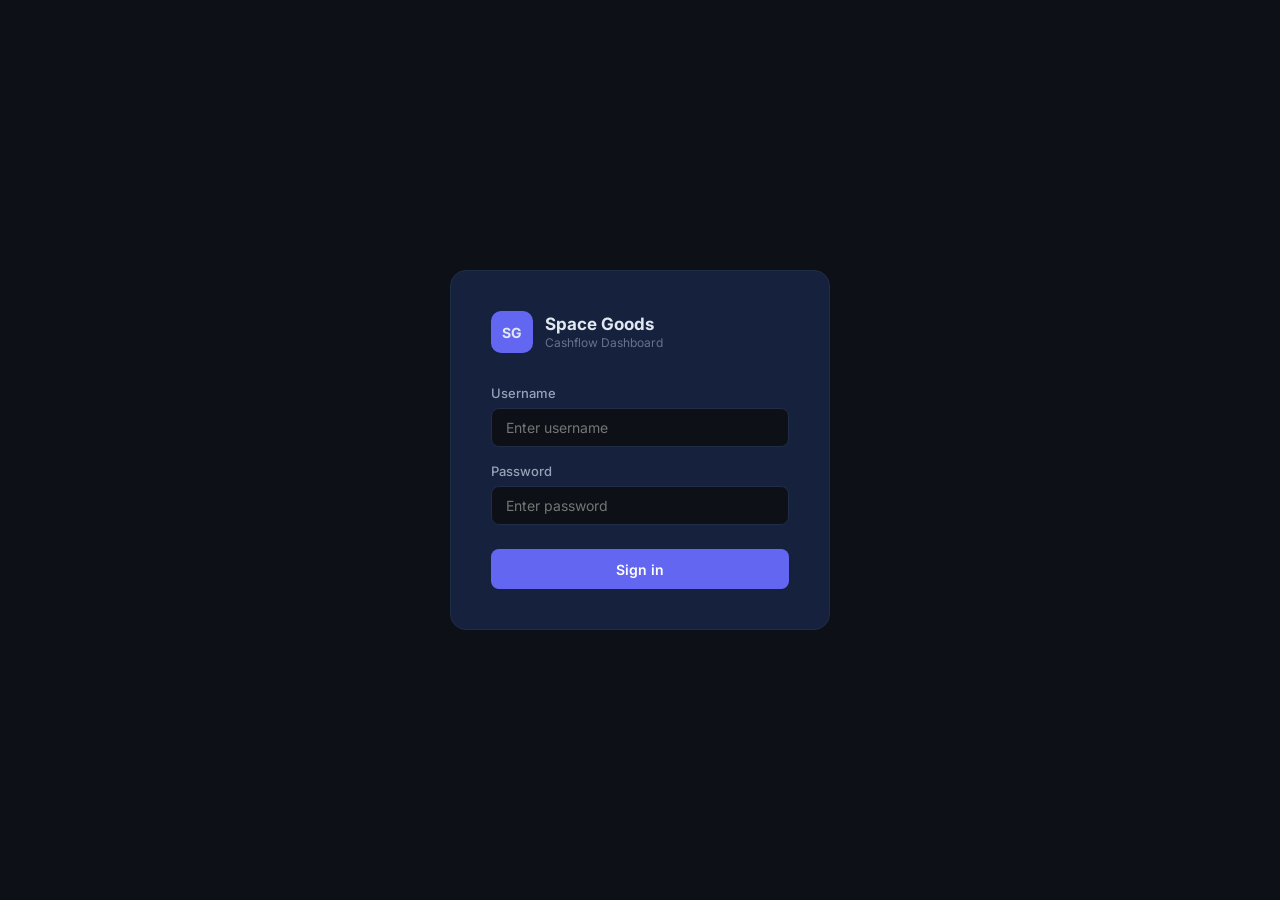
<file: template/login.html>
<!DOCTYPE html>
<html lang="en">
<head>
  <meta charset="UTF-8" />
  <meta name="viewport" content="width=device-width, initial-scale=1.0" />
  <title>Space Goods — Login</title>
  <link rel="preconnect" href="https://fonts.googleapis.com" />
  <link href="https://fonts.googleapis.com/css2?family=Inter:wght@400;500;600;700;800&display=swap" rel="stylesheet" />
  <style>
    *, *::before, *::after { box-sizing: border-box; margin: 0; padding: 0; }

    body {
      font-family: 'Inter', sans-serif;
      background: #0d1117;
      color: #e2e8f0;
      min-height: 100vh;
      display: flex;
      align-items: center;
      justify-content: center;
    }

    .login-card {
      width: 100%;
      max-width: 380px;
      padding: 2.5rem;
      background: #16213e;
      border: 1px solid #1f2d45;
      border-radius: 16px;
    }

    .brand {
      display: flex;
      align-items: center;
      gap: 0.75rem;
      margin-bottom: 2rem;
    }

    .brand-icon {
      width: 42px;
      height: 42px;
      background: #6366f1;
      border-radius: 10px;
      display: flex;
      align-items: center;
      justify-content: center;
      font-weight: 700;
      font-size: 14px;
      flex-shrink: 0;
    }

    .brand-name { font-size: 17px; font-weight: 700; }
    .brand-sub  { font-size: 12px; color: #64748b; margin-top: 1px; }

    .form-group {
      margin-bottom: 1rem;
    }

    label {
      display: block;
      font-size: 13px;
      font-weight: 500;
      color: #94a3b8;
      margin-bottom: 0.4rem;
    }

    input {
      width: 100%;
      background: #0d1117;
      border: 1px solid #1f2d45;
      border-radius: 8px;
      padding: 0.65rem 0.85rem;
      color: #e2e8f0;
      font-family: inherit;
      font-size: 14px;
      outline: none;
      transition: border-color 0.15s;
    }

    input:focus { border-color: #6366f1; }

    .btn {
      width: 100%;
      margin-top: 0.5rem;
      padding: 0.7rem;
      background: #6366f1;
      color: #fff;
      border: none;
      border-radius: 8px;
      font-family: inherit;
      font-size: 14px;
      font-weight: 600;
      cursor: pointer;
      transition: background 0.15s;
    }

    .btn:hover { background: #4f52d4; }
    .btn:disabled { opacity: 0.6; cursor: not-allowed; }

    .error {
      margin-top: 0.9rem;
      padding: 0.6rem 0.85rem;
      background: rgba(239,68,68,0.12);
      border: 1px solid rgba(239,68,68,0.3);
      border-radius: 8px;
      color: #f87171;
      font-size: 13px;
      display: none;
    }
  </style>
</head>
<body>
  <div class="login-card">
    <div class="brand">
      <div class="brand-icon">SG</div>
      <div>
        <div class="brand-name">Space Goods</div>
        <div class="brand-sub">Cashflow Dashboard</div>
      </div>
    </div>

    <form id="loginForm">
      <div class="form-group">
        <label for="username">Username</label>
        <input id="username" type="text" autocomplete="username" placeholder="Enter username" required />
      </div>
      <div class="form-group">
        <label for="password">Password</label>
        <input id="password" type="password" autocomplete="current-password" placeholder="Enter password" required />
      </div>
      <button class="btn" type="submit" id="loginBtn">Sign in</button>
      <div class="error" id="loginError"></div>
    </form>
  </div>

  <script>
    document.getElementById("loginForm").addEventListener("submit", async (e) => {
      e.preventDefault();
      const btn = document.getElementById("loginBtn");
      const err = document.getElementById("loginError");
      btn.disabled = true;
      btn.textContent = "Signing in…";
      err.style.display = "none";

      const res = await fetch("/login", {
        method: "POST",
        headers: { "Content-Type": "application/json" },
        body: JSON.stringify({
          username: document.getElementById("username").value.trim(),
          password: document.getElementById("password").value,
        }),
      });

      const data = await res.json();
      if (data.success) {
        window.location.href = "/";
      } else {
        err.textContent = data.error || "Login failed.";
        err.style.display = "block";
        btn.disabled = false;
        btn.textContent = "Sign in";
      }
    });
  </script>
</body>
</html>
</file>
